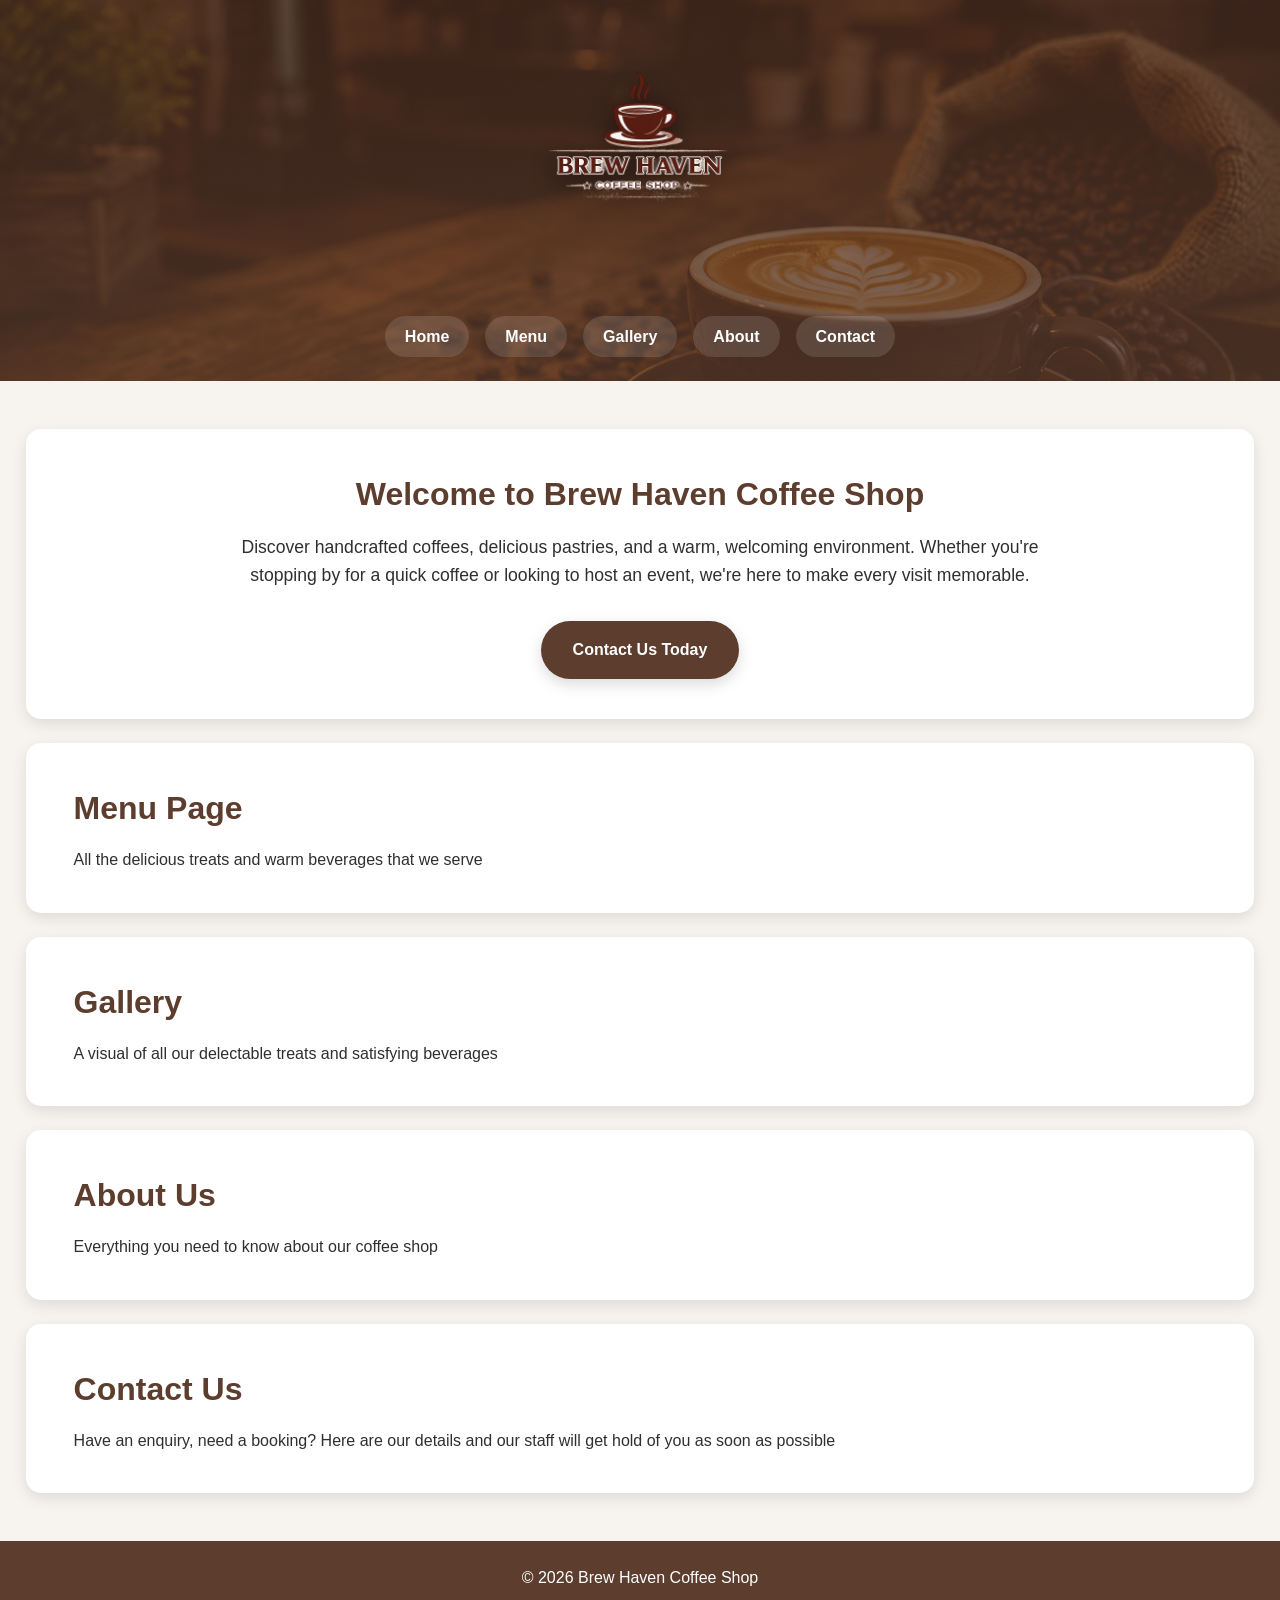
<file: index.html>
<!DOCTYPE html>
<html lang="en">
<head>
    <meta charset="UTF-8">
    <meta name="viewport" content="width=device-width, initial-scale=1.0">
    <meta name="robots" content="index, follow">
    <title>Brew Haven Coffee Shop | Home</title>
    <meta name="description" content="Brew Haven Coffee Shop offers handcrafted coffee, fresh pastries, a relaxing café atmosphere, and friendly service.">
    <meta name="keywords" content="Brew Haven, coffee shop, café, coffee, pastries, Cape Town coffee shop">
    <meta name="author" content="Yaqeen Patelia">
    <link rel="stylesheet" href="CSS/1style.css">
</head>


<body>

    <!-- HEADER -->
    <header>

    <div class="logo-container">

        <img src="Images/Business logo.png"
             alt="Brew Haven Coffee Shop Logo"
             class="logo">

        

    </div>

    <nav class="main-nav">

        <ul>
            <li><a href="index.html">Home</a></li>
            <li><a href="menu.html">Menu</a></li>
            <li><a href="gallery.html">Gallery</a></li>
            <li><a href="aboutus.html">About</a></li>
            <li><a href="contact.html">Contact</a></li>
        </ul>

    </nav>

</header>

    <!-- MAIN CONTENT -->
    <main>

        <div class="page-wrapper">

            <!-- HOME SECTION -->
        
            <section id="home" class="page-section">

    <div class="section-content">

        <h2>Welcome to Brew Haven Coffee Shop</h2>

        <p class="hero-text">
            Discover handcrafted coffees, delicious pastries, and a warm,
            welcoming environment. Whether you're stopping by for a quick coffee
            or looking to host an event, we're here to make every visit memorable.
        </p>

        <a href="contact.html" class="hero-btn">
            Contact Us Today
        </a>

    </div>

</section>

            <!-- MENU SECTION -->
            <section id="menu" class="page-section">
                <div class="section-content">
                    <h2>Menu Page</h2>
                    <p>All the delicious treats and warm beverages that we serve</p>
                </div>
            </section>

            <!-- GALLERY SECTION -->
            <section id="gallery" class="page-section">
                <div class="section-content">
                    <h2>Gallery</h2>
                    <p>A visual of all our delectable treats and satisfying beverages</p>
                </div>
            </section>

            <!-- ABOUT SECTION -->
            <section id="aboutus" class="page-section">
                <div class="section-content">
                    <h2>About Us</h2>
                    <p>Everything you need to know about our coffee shop</p>
                </div>
            </section>

            <!-- CONTACT SECTION -->
            <section id="contact" class="page-section">
                <div class="section-content">
                    <h2>Contact Us</h2>
                    <p>
                        Have an enquiry, need a booking? Here are our details and our staff will get hold of you as soon as possible
                    </p>
                </div>
            </section>

        </div>

    </main>

    <!-- FOOTER -->
    <footer>

        <div class="footer-container">
            <p>&copy; 2026 Brew Haven Coffee Shop</p>
        </div>

    </footer>

    <script src="JS/script.js"></script>


</body>
</file>
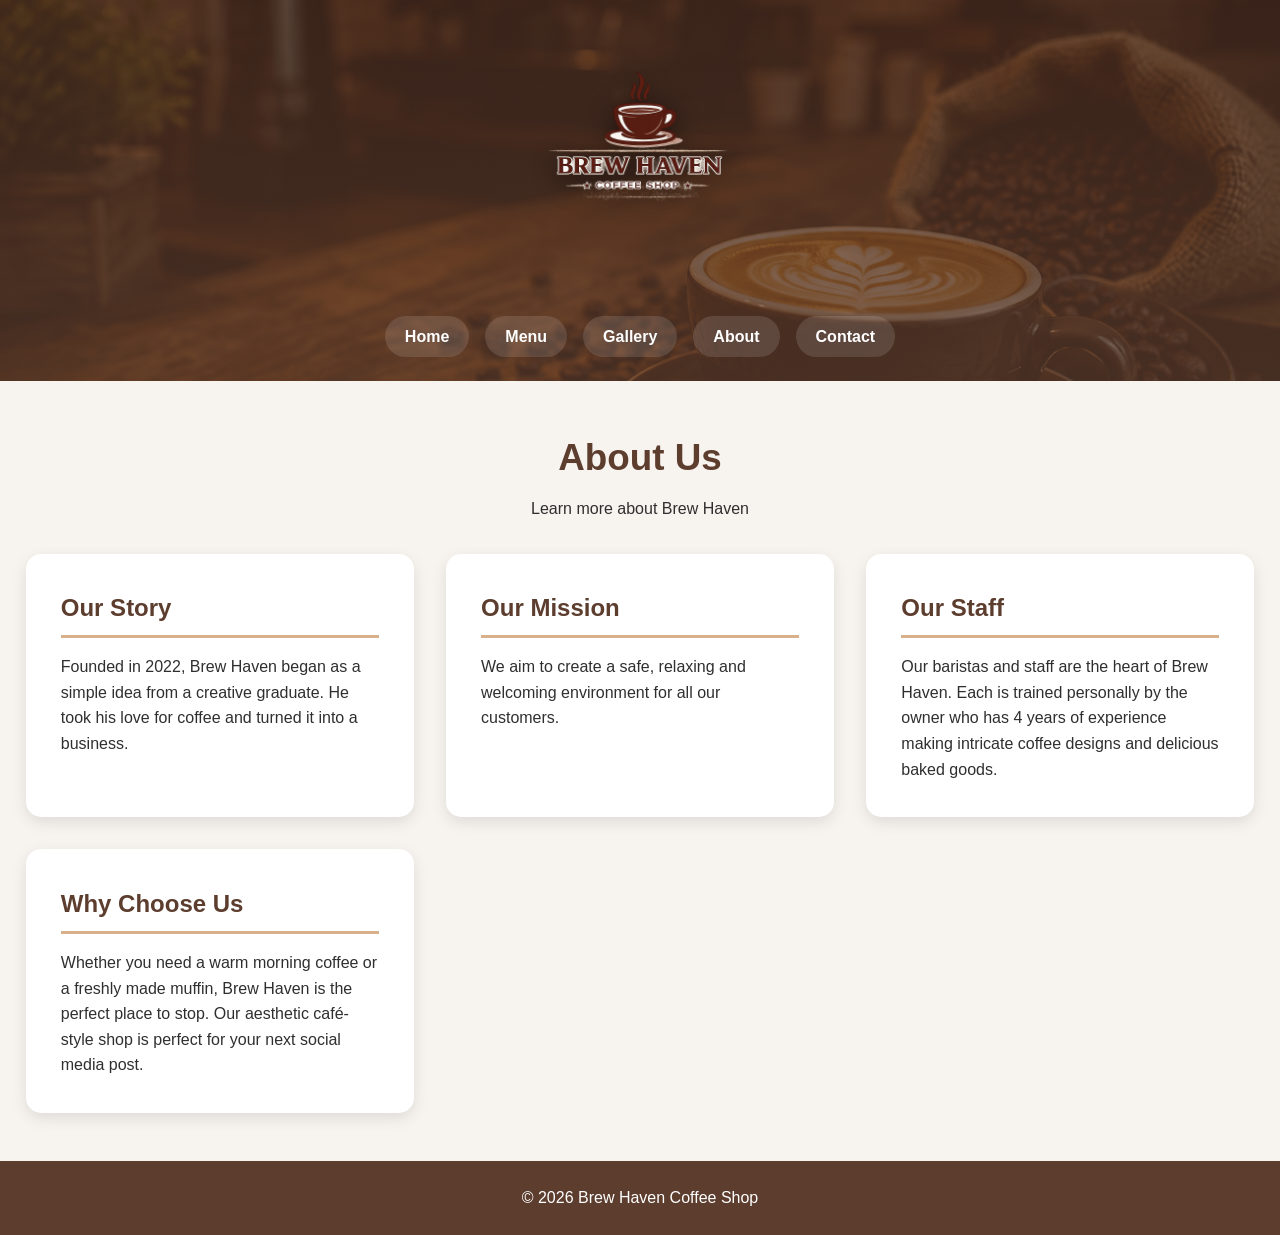
<file: aboutus.html>
<!DOCTYPE html>
<html lang="en">
<head>
    <meta charset="UTF-8">
    <meta name="viewport" content="width=device-width, initial-scale=1.0">
    <meta name="robots" content="index, follow">
    <title>Brew Haven Coffee Shop | About Us</title>
    <meta name="description" content="Learn about Brew Haven Coffee Shop, our story, mission, staff, and welcoming café environment.">
    <meta name="keywords" content="about Brew Haven, coffee shop story, café mission, local coffee shop">
    <meta name="author" content="Yaqeen Patelia">
    <link rel="stylesheet" href="CSS/1style.css">
</head>

<body>

    <!-- HEADER -->
   <header>

    <div class="logo-container">

        <img src="Images/Business logo.png"
             alt="Brew Haven Coffee Shop Logo"
             class="logo">

        

    </div>

    <nav class="main-nav">

        <ul>
            <li><a href="index.html">Home</a></li>
            <li><a href="menu.html">Menu</a></li>
            <li><a href="gallery.html">Gallery</a></li>
            <li><a href="aboutus.html">About</a></li>
            <li><a href="contact.html">Contact</a></li>
        </ul>

    </nav>

</header>

    <!-- MAIN CONTENT -->
    <main>

        <div class="about-wrapper">

            <!-- PAGE INTRO -->
            <section class="about-intro">

                <h2>About Us</h2>
                <p>Learn more about Brew Haven</p>

            </section>

            <!-- CONTENT SECTION -->
            <section class="about-content">

                <div class="about-block">
                    <h2>Our Story</h2>
                    <p>
                        Founded in 2022, Brew Haven began as a simple idea from a creative graduate.
                        He took his love for coffee and turned it into a business.
                    </p>
                </div>

                <div class="about-block">
                    <h2>Our Mission</h2>
                    <p>
                        We aim to create a safe, relaxing and welcoming environment for all our customers.
                    </p>
                </div>

                <div class="about-block">
                    <h2>Our Staff</h2>
                    <p>
                        Our baristas and staff are the heart of Brew Haven. Each is trained personally by the owner
                        who has 4 years of experience making intricate coffee designs and delicious baked goods.
                    </p>
                </div>

                <div class="about-block">
                    <h2>Why Choose Us</h2>
                    <p>
                        Whether you need a warm morning coffee or a freshly made muffin, Brew Haven is the perfect place to stop.
                        Our aesthetic café-style shop is perfect for your next social media post.
                    </p>
                </div>

            </section>

        </div>

    </main>

    <!-- FOOTER -->
    <footer>

        <div class="footer-container">
            &copy; 2026 Brew Haven Coffee Shop
        </div>

    </footer>

    <script src="JS/script.js"></script>


</body>
</file>
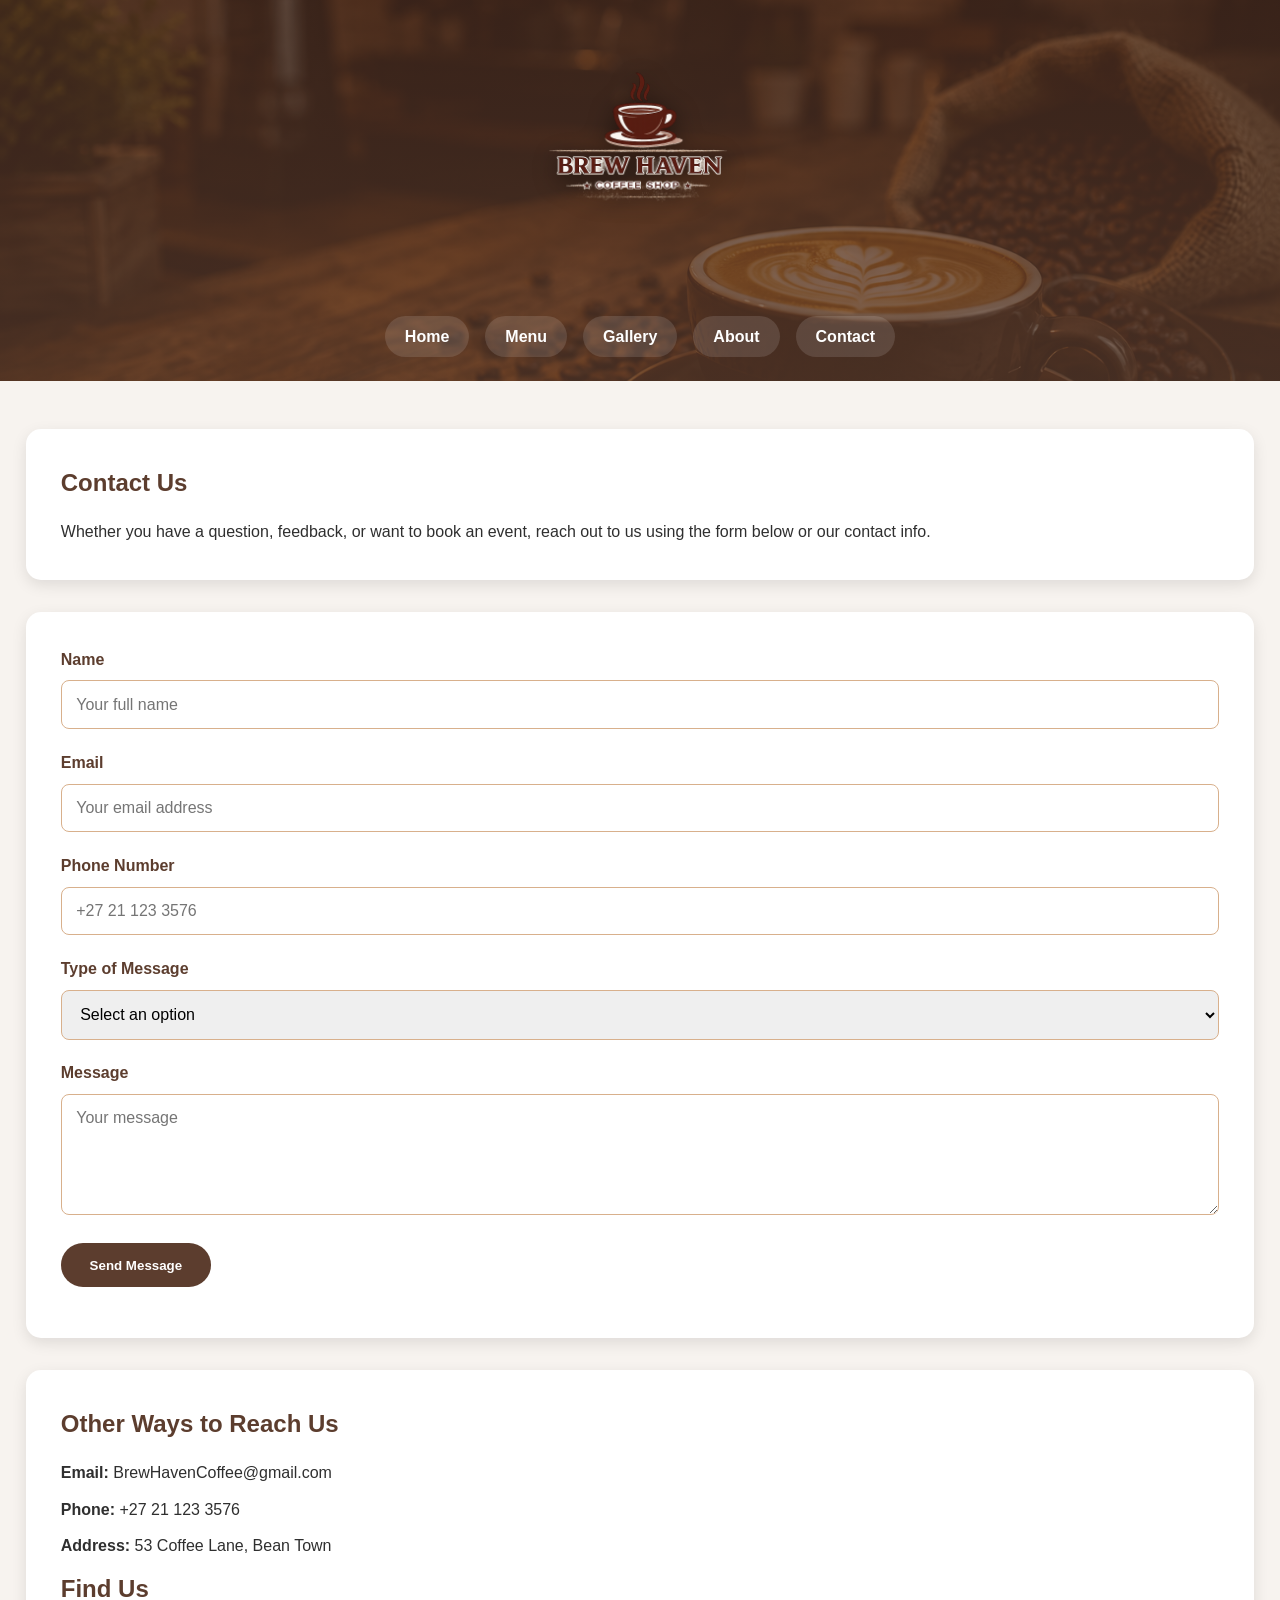
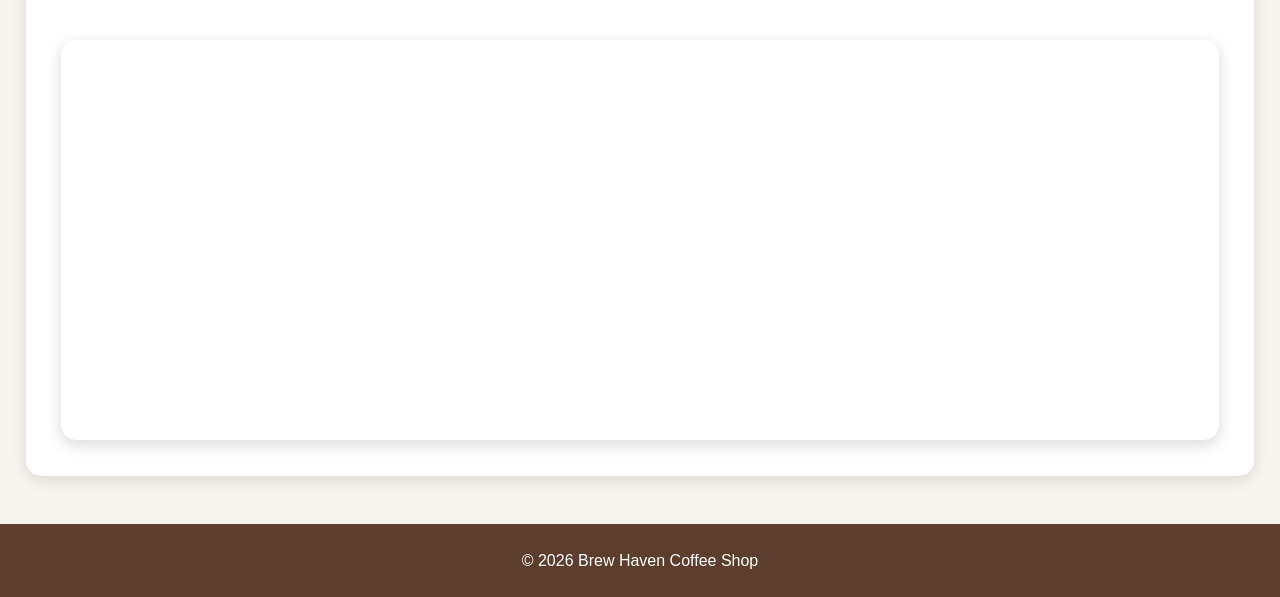
<file: contact.html>
<!DOCTYPE html>
<html lang="en">
<head>
    <meta charset="UTF-8">
    <meta name="viewport" content="width=device-width, initial-scale=1.0">
    <meta name="robots" content="index, follow">
    <title>Brew Haven Coffee Shop | Contact</title>
    <meta name="description" content="Contact Brew Haven Coffee Shop for enquiries, bookings, feedback, and general messages.">
    <meta name="keywords" content="contact Brew Haven, coffee shop contact, café booking, coffee shop enquiry">
    <meta name="author" content="Yaqeen Patelia">
    <link rel="stylesheet" href="CSS/1style.css">
</head>

<body>

    <!-- HEADER -->
  <header>

    <div class="logo-container">

        <img src="Images/Business logo.png"
             alt="Brew Haven Coffee Shop Logo"
             class="logo">

        

    </div>

    <nav class="main-nav">

        <ul>
            <li><a href="index.html">Home</a></li>
            <li><a href="menu.html">Menu</a></li>
            <li><a href="gallery.html">Gallery</a></li>
            <li><a href="aboutus.html">About</a></li>
            <li><a href="contact.html">Contact</a></li>
        </ul>

    </nav>

</header>

    <!-- MAIN CONTENT -->
    <main>

        <div class="contact-wrapper">

            <!-- INTRO -->
            <section class="contact-intro">

                <h2>Contact Us</h2>

                <p>
                    Whether you have a question, feedback, or want to book an event,
                    reach out to us using the form below or our contact info.
                </p>

            </section>

            <!-- CONTACT FORM -->
            <section class="contact-form-section">

                <div class="form-container">

                    <form
                     class="contact-form"
                     id="contactForm"
                    action="#"
                    method="post">

                        <div class="form-group">
                            <label for="name">Name</label>
                            <input type="text" id="name" name="name" placeholder="Your full name" required>
                        </div>

                        <div class="form-group">
                            <label for="email">Email</label>
                            <input type="email" id="email" name="email" placeholder="Your email address" required>
                        </div>

                        <div class="form-group">

                           <label for="phone">Phone Number</label>

                            <input
                             type="tel"
                            id="phone"
                            name="phone"
                            placeholder="+27 21 123 3576"
                            required>
                                    
                        </div>

                        <div class="form-group">

                            <label for="messageType">Type of Message</label>

                            <select id="messageType" name="messageType" required>

                            <option value="">Select an option</option>
                            <option value="General Enquiry">General Enquiry</option>
                            <option value="Booking">Booking</option>
                            <option value="Feedback">Feedback</option>
                            <option value="Complaint">Complaint</option>

                            </select>

                        </div>

                        <div class="form-group">
                            <label for="message">Message</label>
                            <textarea id="message" name="message" rows="5" placeholder="Your message" required></textarea>
                        </div>

                        <button type="submit" class="submit-btn">Send Message</button>

                        <p id="formMessage"></p>

                    </form>

                </div>

            </section>

            <!-- CONTACT DETAILS -->
            <section class="contact-details">

                <h2>Other Ways to Reach Us</h2>

                <div class="contact-info">
                    <p><strong>Email:</strong> BrewHavenCoffee@gmail.com</p>
                    <p><strong>Phone:</strong> +27 21 123 3576</p>
                    <p><strong>Address:</strong> 53 Coffee Lane, Bean Town</p>
                    <h2>Find Us</h2>

                <div class="map-container">
               <iframe src="https://www.openstreetmap.org/export/embed.html?bbox=18.407%2C-33.935%2C18.445%2C-33.910&amp;layer=mapnik&amp;marker=-33.9249%2C18.4241" loading="lazy"
               title="Brew Haven Coffee Shop Location Map">
               </iframe>
               </div>
               
                </div>

            </section>

        </div>

    </main>

    <!-- FOOTER -->
    <footer>

        <div class="footer-container">
            &copy; 2026 Brew Haven Coffee Shop
        </div>

    </footer>
    <script src="JS/script.js"></script>

</body>
</file>
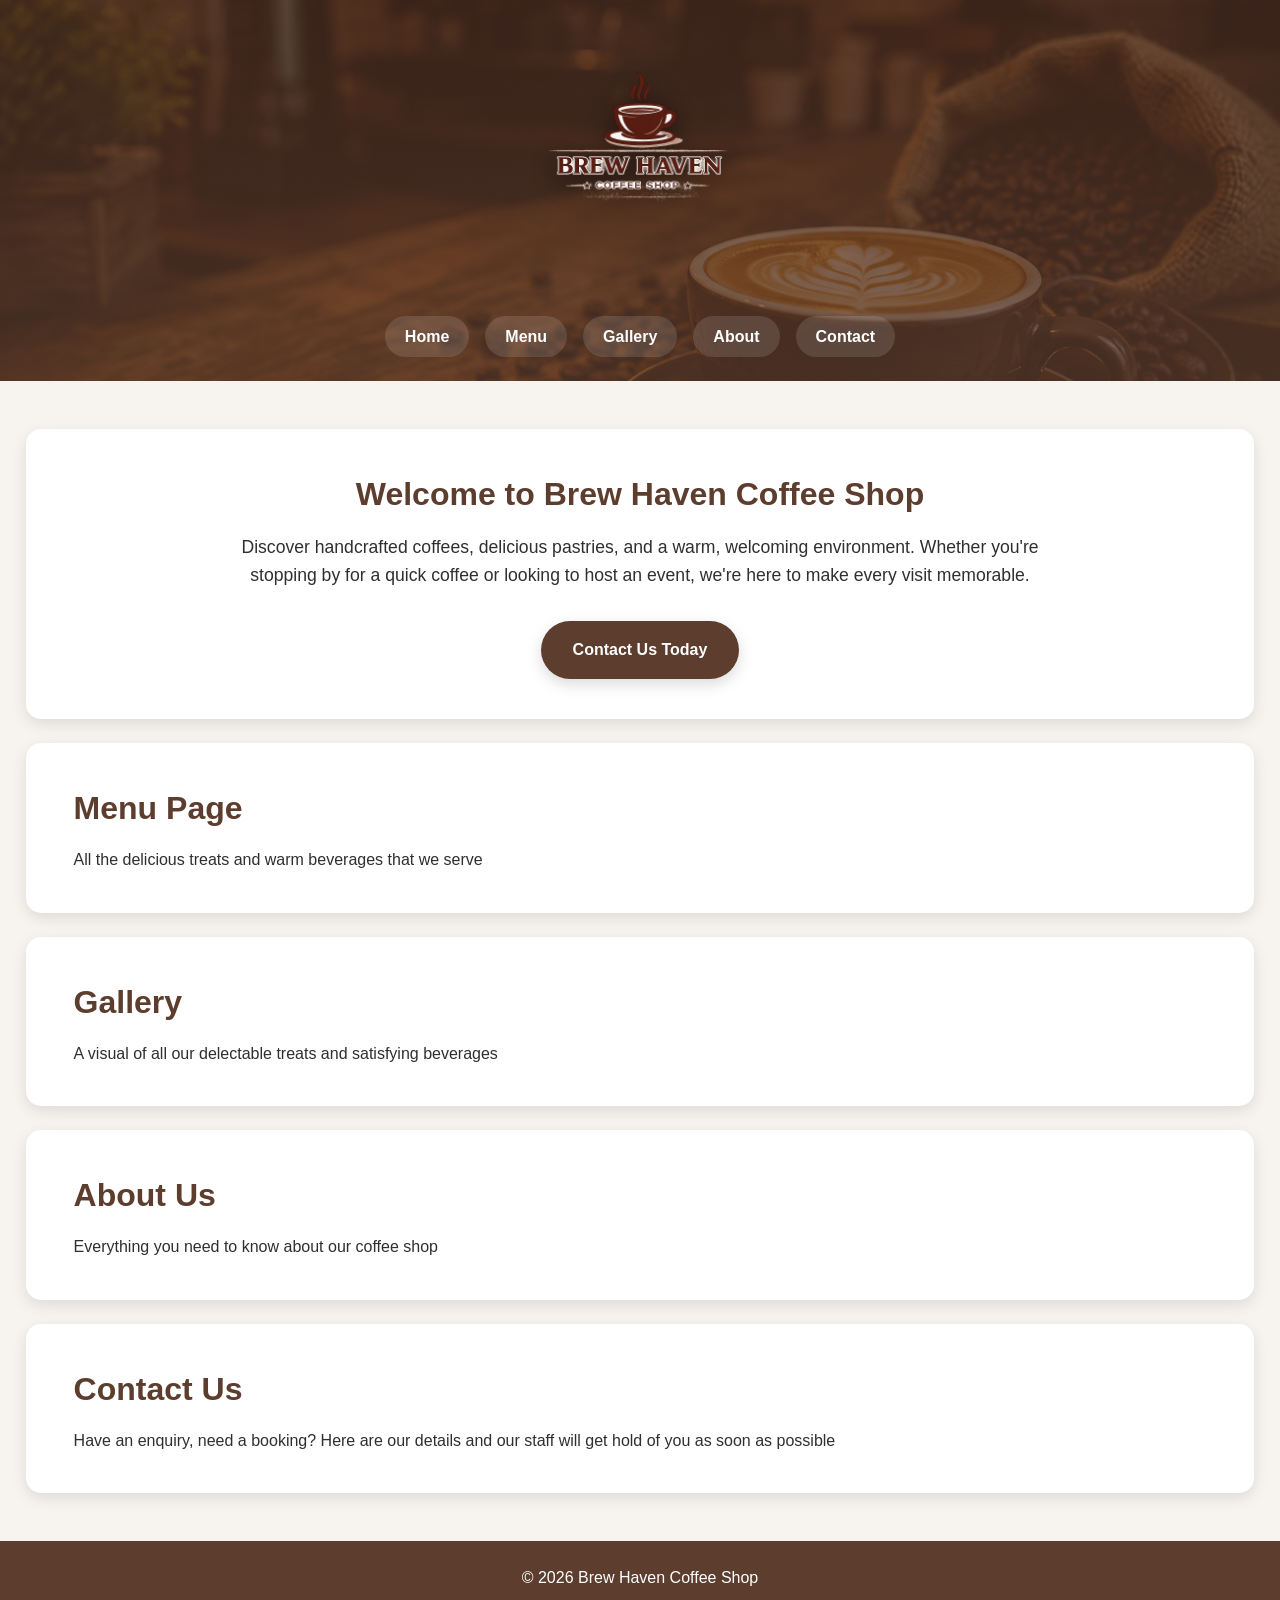
<file: home.html>
<!DOCTYPE html>
<html lang="en">
<head>
    <meta charset="UTF-8">
    <meta name="viewport" content="width=device-width, initial-scale=1.0">
    <meta name="robots" content="index, follow">
    <title>Brew Haven Coffee Shop | Home</title>
    <meta name="description" content="Brew Haven Coffee Shop offers handcrafted coffee, fresh pastries, a relaxing café atmosphere, and friendly service.">
    <meta name="keywords" content="Brew Haven, coffee shop, café, coffee, pastries, Cape Town coffee shop">
    <meta name="author" content="Yaqeen Patelia">
    <link rel="stylesheet" href="CSS/1style.css">
</head>


<body>

    <!-- HEADER -->
    <header>

    <div class="logo-container">

        <img src="Images/Business logo.png"
             alt="Brew Haven Coffee Shop Logo"
             class="logo">

        

    </div>

    <nav class="main-nav">

        <ul>
            <li><a href="home.html">Home</a></li>
            <li><a href="menu.html">Menu</a></li>
            <li><a href="gallery.html">Gallery</a></li>
            <li><a href="aboutus.html">About</a></li>
            <li><a href="contact.html">Contact</a></li>
        </ul>

    </nav>

</header>

    <!-- MAIN CONTENT -->
    <main>

        <div class="page-wrapper">

            <!-- HOME SECTION -->
        
            <section id="home" class="page-section">

    <div class="section-content">

        <h2>Welcome to Brew Haven Coffee Shop</h2>

        <p class="hero-text">
            Discover handcrafted coffees, delicious pastries, and a warm,
            welcoming environment. Whether you're stopping by for a quick coffee
            or looking to host an event, we're here to make every visit memorable.
        </p>

        <a href="contact.html" class="hero-btn">
            Contact Us Today
        </a>

    </div>

</section>

            <!-- MENU SECTION -->
            <section id="menu" class="page-section">
                <div class="section-content">
                    <h2>Menu Page</h2>
                    <p>All the delicious treats and warm beverages that we serve</p>
                </div>
            </section>

            <!-- GALLERY SECTION -->
            <section id="gallery" class="page-section">
                <div class="section-content">
                    <h2>Gallery</h2>
                    <p>A visual of all our delectable treats and satisfying beverages</p>
                </div>
            </section>

            <!-- ABOUT SECTION -->
            <section id="aboutus" class="page-section">
                <div class="section-content">
                    <h2>About Us</h2>
                    <p>Everything you need to know about our coffee shop</p>
                </div>
            </section>

            <!-- CONTACT SECTION -->
            <section id="contact" class="page-section">
                <div class="section-content">
                    <h2>Contact Us</h2>
                    <p>
                        Have an enquiry, need a booking? Here are our details and our staff will get hold of you as soon as possible
                    </p>
                </div>
            </section>

        </div>

    </main>

    <!-- FOOTER -->
    <footer>

        <div class="footer-container">
            <p>&copy; 2026 Brew Haven Coffee Shop</p>
        </div>

    </footer>

    <script src="JS/script.js"></script>


</body>
</file>
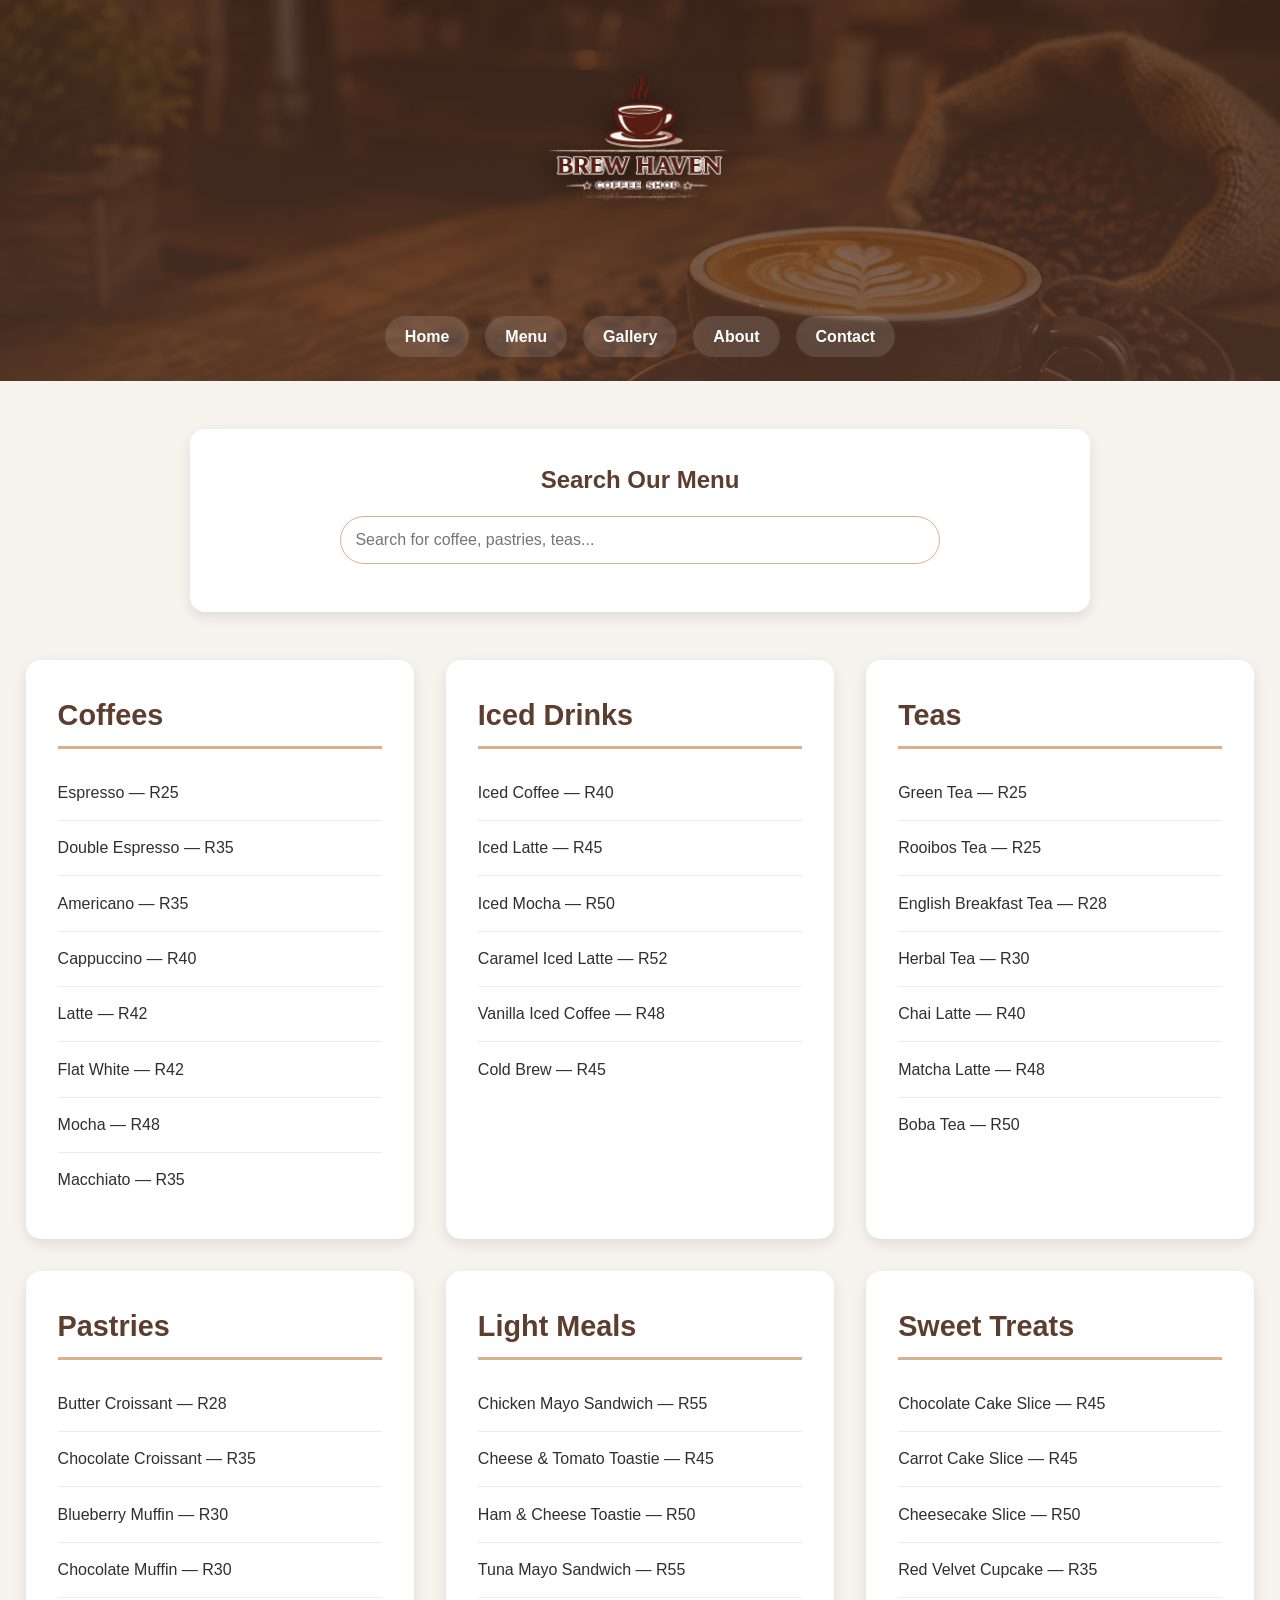
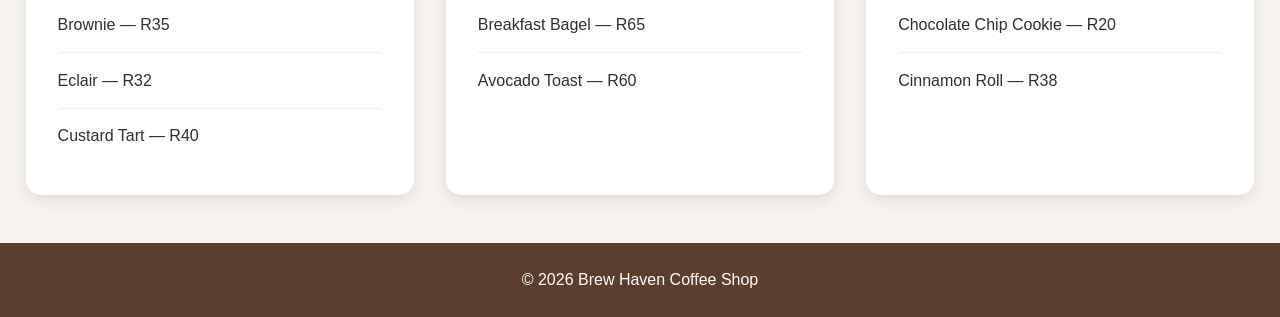
<file: menu.html>
<!DOCTYPE html>
<html lang="en">
<head>
    <meta charset="UTF-8">
    <meta name="viewport" content="width=device-width, initial-scale=1.0">
    <meta name="robots" content="index, follow">
    <title>Brew Haven Coffee Shop | Menu</title>
    <meta name="description" content="View the Brew Haven Coffee Shop menu with coffees, teas, iced drinks, pastries, light meals, and sweet treats.">
    <meta name="keywords" content="coffee menu, café menu, Brew Haven menu, pastries, iced coffee, cappuccino, latte">
    <meta name="author" content="Yaqeen Patelia">
    <link rel="stylesheet" href="CSS/1style.css">
</head>

<body>

    <!-- HEADER -->
    <header>

    <div class="logo-container">

        <img src="Images/Business logo.png"
             alt="Brew Haven Coffee Shop Logo"
             class="logo">

        

    </div>

    <nav class="main-nav">

        <ul>
            <li><a href="index.html">Home</a></li>
            <li><a href="menu.html">Menu</a></li>
            <li><a href="gallery.html">Gallery</a></li>
            <li><a href="aboutus.html">About</a></li>
            <li><a href="contact.html">Contact</a></li>
        </ul>

    </nav>

</header>

    <!-- MAIN CONTENT -->
    <main>

 <section class="menu-search-section">
    <h2>Search Our Menu</h2>

    <input 
        type="text" 
        id="menuSearch" 
        placeholder="Search for coffee, pastries, teas..."
    >

    <p id="noMenuResults"></p>
 </section>

        <div class="menu-wrapper">

            <section class="menu-section">

                <!-- COFFEE CATEGORY -->
                <div class="menu-category">
                    <h2>Coffees</h2>
                    <ul>
                        <li>Espresso — R25</li>
                        <li>Double Espresso — R35</li>
                        <li>Americano — R35</li>
                        <li>Cappuccino — R40</li>
                        <li>Latte — R42</li>
                        <li>Flat White — R42</li>
                        <li>Mocha — R48</li>
                        <li>Macchiato — R35</li>
                    </ul>
                </div>

                <!-- ICED DRINKS CATEGORY -->
                <div class="menu-category">
                    <h2>Iced Drinks</h2>
                    <ul>
                        <li>Iced Coffee — R40</li>
                        <li>Iced Latte — R45</li>
                        <li>Iced Mocha — R50</li>
                        <li>Caramel Iced Latte — R52</li>
                        <li>Vanilla Iced Coffee — R48</li>
                        <li>Cold Brew — R45</li>
                    </ul>
                </div>

                <!-- TEA CATEGORY -->
                <div class="menu-category">
                    <h2>Teas</h2>
                    <ul>
                        <li>Green Tea — R25</li>
                        <li>Rooibos Tea — R25</li>
                        <li>English Breakfast Tea — R28</li>
                        <li>Herbal Tea — R30</li>
                        <li>Chai Latte — R40</li>
                        <li>Matcha Latte — R48</li>
                        <li>Boba Tea — R50</li>
                    </ul>
                </div>

                <!-- PASTRY CATEGORY -->
                <div class="menu-category">
                    <h2>Pastries</h2>
                    <ul>
                        <li>Butter Croissant — R28</li>
                        <li>Chocolate Croissant — R35</li>
                        <li>Blueberry Muffin — R30</li>
                        <li>Chocolate Muffin — R30</li>
                        <li>Brownie — R35</li>
                        <li>Eclair — R32</li>
                        <li>Custard Tart — R40</li>
                    </ul>
                </div>

                <!-- LIGHT MEALS CATEGORY -->
                <div class="menu-category">
                    <h2>Light Meals</h2>
                    <ul>
                        <li>Chicken Mayo Sandwich — R55</li>
                        <li>Cheese & Tomato Toastie — R45</li>
                        <li>Ham & Cheese Toastie — R50</li>
                        <li>Tuna Mayo Sandwich — R55</li>
                        <li>Breakfast Bagel — R65</li>
                        <li>Avocado Toast — R60</li>
                    </ul>
                </div>

                <!-- SWEET TREATS CATEGORY -->
                <div class="menu-category">
                    <h2>Sweet Treats</h2>
                    <ul>
                        <li>Chocolate Cake Slice — R45</li>
                        <li>Carrot Cake Slice — R45</li>
                        <li>Cheesecake Slice — R50</li>
                        <li>Red Velvet Cupcake — R35</li>
                        <li>Chocolate Chip Cookie — R20</li>
                        <li>Cinnamon Roll — R38</li>
                    </ul>
                </div>

            </section>

        </div>

    </main>

    <!-- FOOTER -->
    <footer>

        <div class="footer-container">
            &copy; 2026 Brew Haven Coffee Shop
        </div>

    </footer>

    <script src="JS/script.js"></script>

</body>
</file>
<file: CSS/1style.css>
/* Reset */

* {
    margin: 0;
    padding: 0;
    box-sizing: border-box;
}

/* Body */

html,
body {
    min-height: 100%;
}

body {
    font-family: Arial, Helvetica, sans-serif;
    background-color: #f7f3ef;
    color: #2f2f2f;
    line-height: 1.6;
    display: flex;
    flex-direction: column;
}

main {
    flex: 1;
    width: 100%;
}

/* Header with Image */

header {
    background:
        linear-gradient(
            rgba(75, 46, 34, 0.75),
            rgba(92, 61, 46, 0.75)
        ),
        url("../Images/image9.png");

    background-size: cover;
    background-position: center;
    background-repeat: no-repeat;

    min-height: 380px;
    text-align: center;
    padding: 2rem;

    display: flex;
    flex-direction: column;
    justify-content: center;
    align-items: center;
}

/* Logo */

.logo-container {
    margin-bottom: 2rem;
}

.logo {
    width: 420px;
    max-width: 90%;
    height: auto;
    filter: drop-shadow(0 5px 12px rgba(0,0,0,0.45));
    transition: transform 0.3s ease;
}

.logo:hover {
    transform: scale(1.03);
}

/* Navigation */

nav ul {
    list-style: none;
    display: flex;
    justify-content: center;
    flex-wrap: wrap;
    gap: 1rem;
}

nav a {
    text-decoration: none;
    color: white;
    font-weight: bold;
    padding: 0.75rem 1.25rem;
    border-radius: 25px;
    background-color: rgba(255,255,255,0.12);
    transition: 0.3s ease;
}

nav a:hover {
    background-color: #d8b08c;
    color: #5c3d2e;
}

/* Home Page */

.page-wrapper {
    width: 96%;
    max-width: 1600px;
    margin: 3rem auto;
    display: grid;
    grid-template-columns: 1fr;
    gap: 1.5rem;
}

.page-section {
    width: 100%;
    background-color: white;
    padding: 2.5rem 3rem;
    border-radius: 15px;
    box-shadow: 0 5px 15px rgba(0,0,0,0.1);
    transition: 0.3s ease;
}

.page-section:hover {
    transform: translateY(-5px);
}

.page-section h2 {
    color: #5c3d2e;
    margin-bottom: 0.8rem;
    font-size: 2rem;
}

/* Hero Section */

.hero-text {
    font-size: 1.1rem;
    margin-bottom: 2rem;
    max-width: 800px;
}

.hero-btn {
    display: inline-block;
    background-color: #5c3d2e;
    color: white;
    text-decoration: none;
    font-weight: bold;
    padding: 1rem 2rem;
    border-radius: 35px;
    transition: all 0.3s ease;
    box-shadow: 0 5px 15px rgba(0,0,0,0.15);
}

.hero-btn:hover {
    background-color: #d8b08c;
    color: #5c3d2e;
    transform: translateY(-3px);
}

#home {
    text-align: center;
}

#home .section-content {
    display: flex;
    flex-direction: column;
    align-items: center;
}

/* Menu Page */

.menu-search-section {
    width: 96%;
    max-width: 900px;
    margin: 3rem auto 1rem;
    background-color: white;
    padding: 2rem;
    border-radius: 15px;
    text-align: center;
    box-shadow: 0 5px 15px rgba(0,0,0,0.1);
}

.menu-search-section h2 {
    color: #5c3d2e;
    margin-bottom: 1rem;
}

#menuSearch {
    width: 100%;
    max-width: 600px;
    padding: 0.9rem;
    border: 1px solid #d8b08c;
    border-radius: 25px;
    font-size: 1rem;
}

#noMenuResults {
    margin-top: 1rem;
    color: #5c3d2e;
    font-weight: bold;
}

.menu-wrapper {
    width: 96%;
    max-width: 1600px;
    margin: 3rem auto;
}

.menu-section {
    display: grid;
    grid-template-columns: repeat(auto-fit, minmax(340px, 1fr));
    gap: 2rem;
}

.menu-category {
    background-color: white;
    border-radius: 15px;
    padding: 2rem;
    box-shadow: 0 5px 15px rgba(0,0,0,0.1);
    transition: 0.3s ease;
}

.menu-category:hover {
    transform: translateY(-8px);
    box-shadow: 0 10px 20px rgba(0,0,0,0.15);
}

.menu-category h2 {
    color: #5c3d2e;
    margin-bottom: 1rem;
    padding-bottom: 0.5rem;
    border-bottom: 3px solid #d8b08c;
    font-size: 1.8rem;
}

.menu-category ul {
    list-style: none;
}

.menu-category li {
    padding: 0.9rem 0;
    border-bottom: 1px solid #ececec;
    font-size: 1rem;
    transition: 0.3s ease;
}

.menu-category li:hover {
    padding-left: 10px;
    color: #5c3d2e;
    font-weight: bold;
}

.menu-category li:last-child {
    border-bottom: none;
}

/* Gallery Page */

.gallery-wrapper {
    width: 96%;
    max-width: 1600px;
    margin: 3rem auto;
}

.gallery-section {
    margin-bottom: 4rem;
}

.gallery-section h2 {
    text-align: center;
    color: #5c3d2e;
    font-size: 2rem;
    margin-bottom: 2rem;
}

.image-grid {
    display: grid;
    grid-template-columns: repeat(auto-fit, minmax(320px, 1fr));
    gap: 2rem;
}

.image-card {
    overflow: hidden;
    border-radius: 15px;
    background-color: white;
    box-shadow: 0 5px 15px rgba(0,0,0,0.15);
}

.image-card img {
    width: 100%;
    height: 330px;
    object-fit: cover;
    display: block;
    cursor: pointer;
    transition: transform 0.4s ease;
}

.image-card:hover img {
    transform: scale(1.05);
}

/* Lightbox */

.lightbox {
    display: none;
    position: fixed;
    inset: 0;
    background-color: rgba(0,0,0,0.92);
    justify-content: center;
    align-items: center;
    z-index: 1000;
}

.lightbox img {
    width: 80%;
    max-width: 900px;
    max-height: 80vh;
    object-fit: contain;
    border-radius: 15px;
}

.close-btn {
    position: absolute;
    top: 25px;
    right: 40px;
    color: white;
    font-size: 3rem;
    cursor: pointer;
}

.lightbox-btn {
    position: absolute;
    top: 50%;
    transform: translateY(-50%);
    background-color: rgba(255,255,255,0.2);
    color: white;
    border: none;
    font-size: 2.5rem;
    padding: 0.8rem 1.1rem;
    cursor: pointer;
    border-radius: 50%;
}

.prev-btn {
    left: 40px;
}

.next-btn {
    right: 40px;
}

.lightbox-btn:hover,
.close-btn:hover {
    color: #d8b08c;
}

/* About Page */

.about-wrapper {
    width: 96%;
    max-width: 1500px;
    margin: 3rem auto;
}

.about-intro {
    text-align: center;
    margin-bottom: 2rem;
}

.about-intro h2 {
    color: #5c3d2e;
    font-size: 2.3rem;
    margin-bottom: 0.5rem;
}

.about-content {
    display: grid;
    grid-template-columns: repeat(auto-fit, minmax(320px, 1fr));
    gap: 2rem;
}

.about-block {
    background-color: white;
    padding: 2.2rem;
    border-radius: 15px;
    box-shadow: 0 5px 15px rgba(0,0,0,0.1);
    transition: 0.3s ease;
}

.about-block:hover {
    transform: translateY(-8px);
    box-shadow: 0 10px 20px rgba(0,0,0,0.15);
}

.about-block h2 {
    color: #5c3d2e;
    margin-bottom: 1rem;
    border-bottom: 3px solid #d8b08c;
    padding-bottom: 0.5rem;
}

/* Contact Page */

.contact-wrapper {
    width: 96%;
    max-width: 1300px;
    margin: 3rem auto;
}

.contact-intro,
.contact-form-section,
.contact-details {
    background-color: white;
    padding: 2.2rem;
    margin-bottom: 2rem;
    border-radius: 15px;
    box-shadow: 0 5px 15px rgba(0,0,0,0.1);
}

.contact-intro h2,
.contact-details h2 {
    color: #5c3d2e;
    margin-bottom: 1rem;
}

.form-group {
    margin-bottom: 1.3rem;
}

label {
    display: block;
    font-weight: bold;
    color: #5c3d2e;
    margin-bottom: 0.5rem;
}

input,
textarea,
select {
    width: 100%;
    padding: 0.9rem;
    border: 1px solid #d8b08c;
    border-radius: 8px;
    font-size: 1rem;
    font-family: Arial, Helvetica, sans-serif;
}

input:focus,
textarea:focus,
select:focus {
    outline: none;
    border-color: #5c3d2e;
    box-shadow: 0 0 6px rgba(92, 61, 46, 0.3);
}

.submit-btn {
    background-color: #5c3d2e;
    color: white;
    padding: 0.9rem 1.8rem;
    border: none;
    border-radius: 25px;
    font-weight: bold;
    cursor: pointer;
    transition: 0.3s ease;
}

.submit-btn:hover {
    background-color: #d8b08c;
    color: #5c3d2e;
}

.contact-info p {
    margin-bottom: 0.7rem;
}

/* JavaScript Effects */

#formMessage {
    margin-top: 1rem;
    font-weight: bold;
}

.error-message {
    color: red;
}

.success-message {
    color: green;
}

.page-section,
.menu-category,
.image-card,
.about-block,
.contact-intro,
.contact-form-section,
.contact-details {
    opacity: 1;
    transform: none;
}

.show {
    opacity: 1;
    transform: translateY(0);
}

#backToTop {
    position: fixed;
    right: 25px;
    bottom: 25px;
    background-color: #5c3d2e;
    color: white;
    border: none;
    padding: 0.9rem 1.1rem;
    border-radius: 50%;
    cursor: pointer;
    display: none;
    font-size: 1.2rem;
    z-index: 999;
}

#backToTop:hover {
    background-color: #d8b08c;
    color: #5c3d2e;
}

/* Footer */

footer {
    background-color: #5c3d2e;
    color: white;
    text-align: center;
    padding: 1.5rem;
    margin-top: auto;
}

/* Tablet */

@media (max-width: 768px) {

    header {
        min-height: 320px;
    }

    header h1 {
        font-size: 2rem;
    }

    .logo {
        width: 300px;
    }

    .page-wrapper,
    .menu-search-section,
    .menu-wrapper,
    .gallery-wrapper,
    .about-wrapper,
    .contact-wrapper {
        width: 92%;
    }

    .page-section,
    .menu-category,
    .about-block,
    .contact-intro,
    .contact-form-section,
    .contact-details {
        padding: 1.6rem;
    }
}

/* Mobile */

@media (max-width: 480px) {

    header {
        min-height: 300px;
        padding: 1.5rem;
    }

    header h1 {
        font-size: 1.6rem;
    }

    .logo {
        width: 220px;
    }

    nav ul {
        flex-direction: column;
        align-items: center;
    }

    nav a {
        width: 180px;
        text-align: center;
    }

    .menu-section,
    .image-grid,
    .about-content {
        grid-template-columns: 1fr;
    }

    .image-card img {
        height: 250px;
    }

    .submit-btn {
        width: 100%;
    }

    .lightbox img {
        width: 90%;
    }

    .prev-btn {
        left: 15px;
    }

    .next-btn {
        right: 15px;
    }

    .lightbox-btn {
        font-size: 1.8rem;
        padding: 0.6rem 0.9rem;
    }
}

/* Interactive Map */

.map-container {
    width: 100%;
    height: 400px;
    margin-top: 2rem;
    border-radius: 15px;
    overflow: hidden;
    box-shadow: 0 5px 15px rgba(0,0,0,0.15);
}

.map-container iframe {
    width: 100%;
    height: 100%;
    border: none;
}

@media (max-width: 480px) {
    .map-container {
        height: 300px;
    }
}
</file>
